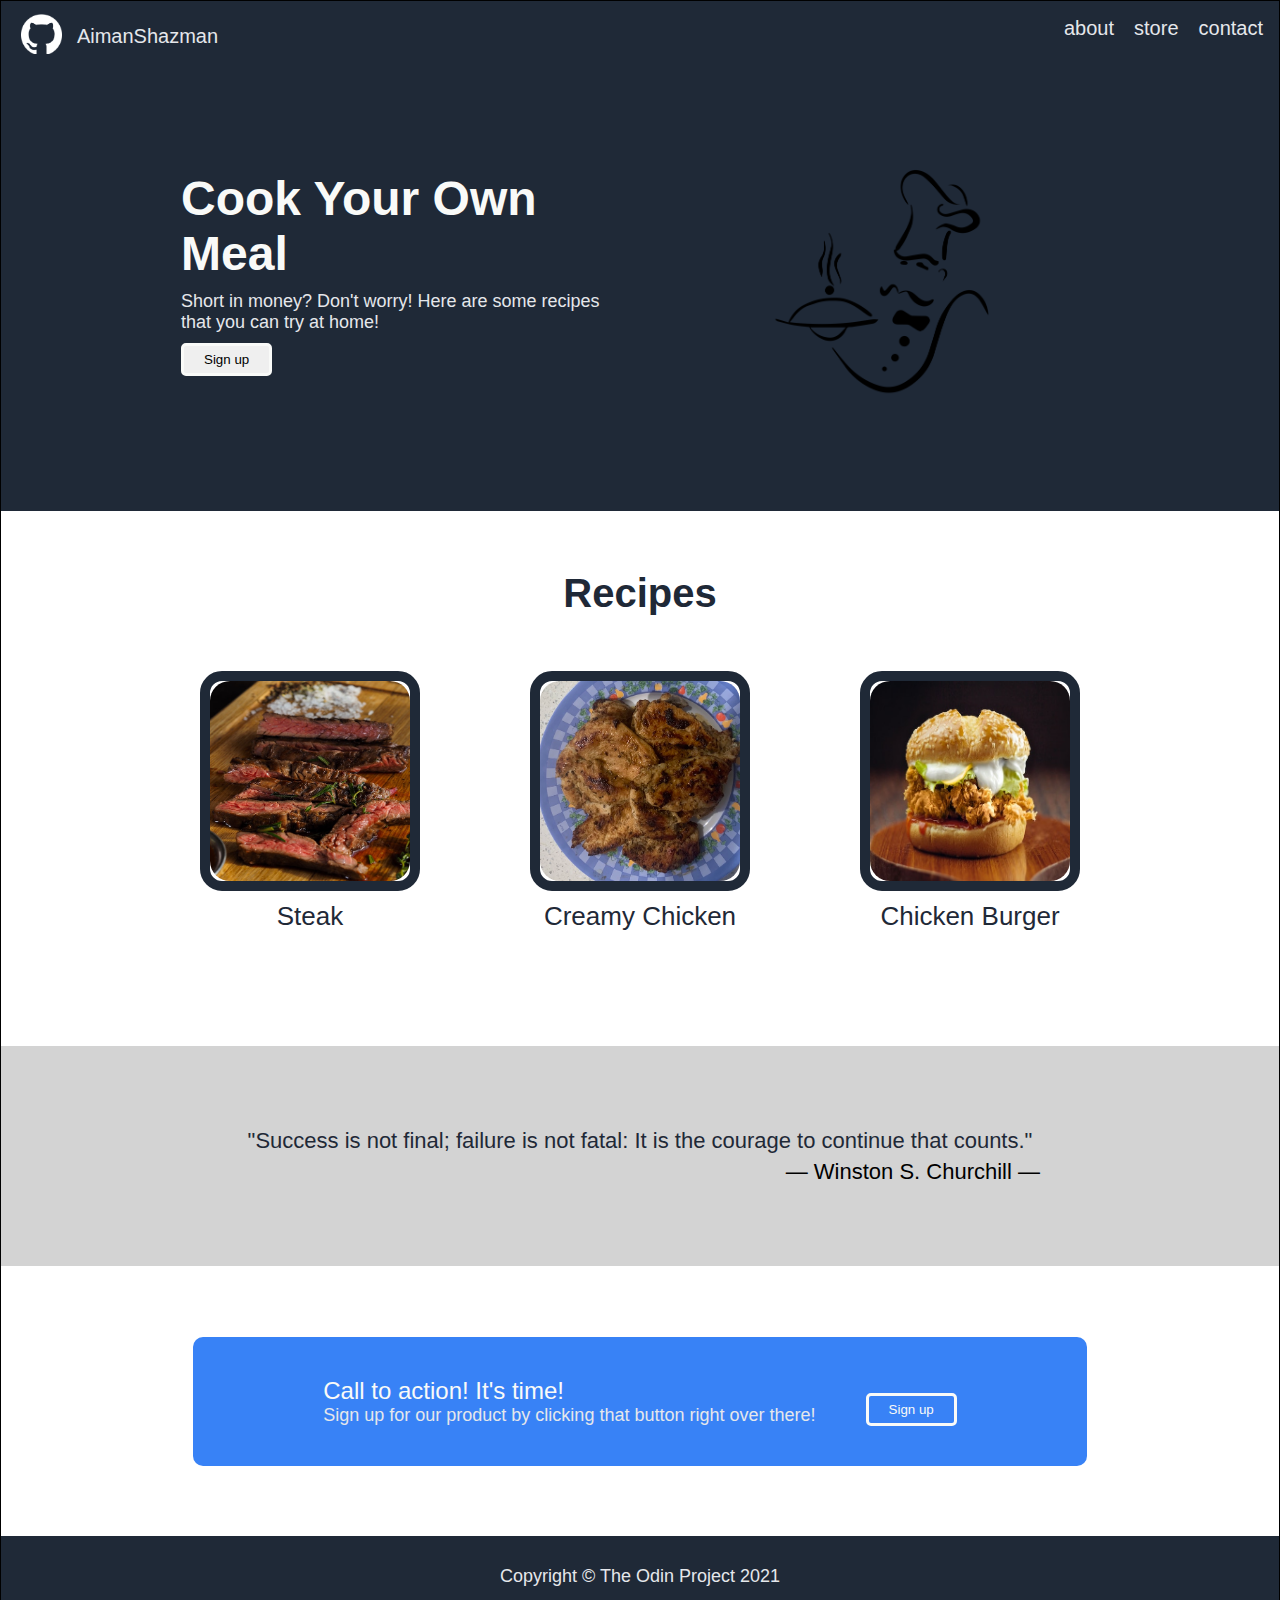
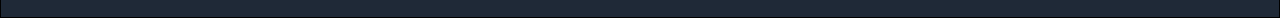
<file: index.html>
<!DOCTYPE html>
<html lang="en">
    <head>
        <meta charset="UTF-8">
        <title>Cook Your Own Meal</title>
        <link rel="stylesheet" href="styles.css">
    </head>

    <body>
        <div class="header">
            <div class="header-left">
                <div class="logo">
                    <a href="https://github.com/AimanShazman"><img src="./pictures/github-mark/github-mark-white.png" alt="Github Logo"></a>
                    <p>AimanShazman</p>
                </div>

            </div>

            <div class="header-right">
                <ul>
                    <li><a href="#">about</a></li>
                    <li><a href="#">store</a></li>
                    <li><a href="#">contact</a></li>
                </ul>
            </div>
        </div>

        <div class="body">
            <div class="container-1">
                <div class="about">
                    <div class="about-item item1">Cook Your Own Meal</div>
                    <div class="about-item item2">Short in money? Don't worry! Here are some recipes that you can try at home!</div>
                    <div class="about-item item3"><button>Sign up</button></div>
                </div>

                <div class="image"><img src="./pictures/cooking_logo.png" alt="A pictures"></div>
            </div>
    
            <div class="container-2"><p>Recipes</p></div>

            <div class="container-3">
                <div class="recipe" id="steak">
                    <div class="recipe-img"><a href="./recipes/steak.html"><img src="./pictures/steak.jpg" alt="A delicious steak"></a></div>
                    <div class="recipe-desc">Steak</div>
                </div>

                <div class="recipe" id="creamychicken">
                    <div class="recipe-img"><a href="./recipes/creamychicken.html"><img src="./pictures/creamyChicken.jpg" alt="a delicious creamy chicken"></a></div>
                    <div class="recipe-desc">Creamy Chicken</div>
                </div>

                <div class="recipe">
                    <div class="recipe-img"><a href="./recipes/chickenburger.html"><img src="./pictures/chickenBurger.jpg" alt="A delicious chicken burger"></a></div>
                    <div class="recipe-desc">Chicken Burger</div>
                </div>
            </div>

            <div class="container-4">
                <div id="quote">
                    <div class="quote">"Success is not final; failure is not fatal: It is the courage to continue that counts."</div>
                    <div class="quoter"> — Winston S. Churchill — </div>
                </div>
            </div>

            <div class="container-5">
                <div class="sign-up">
                    <div class="sign-up-left">
                        <div class="call">Call to action! It's time!</div>
                        <div class="call-desc">Sign up for our product by clicking that button right over there!</div>
                    </div>
    
                    <div class="button"><button>Sign up</button></div>
                </div>
            </div>
        </div>



        <footer>Copyright © The Odin Project 2021</footer>
    </body>
</html>
</file>
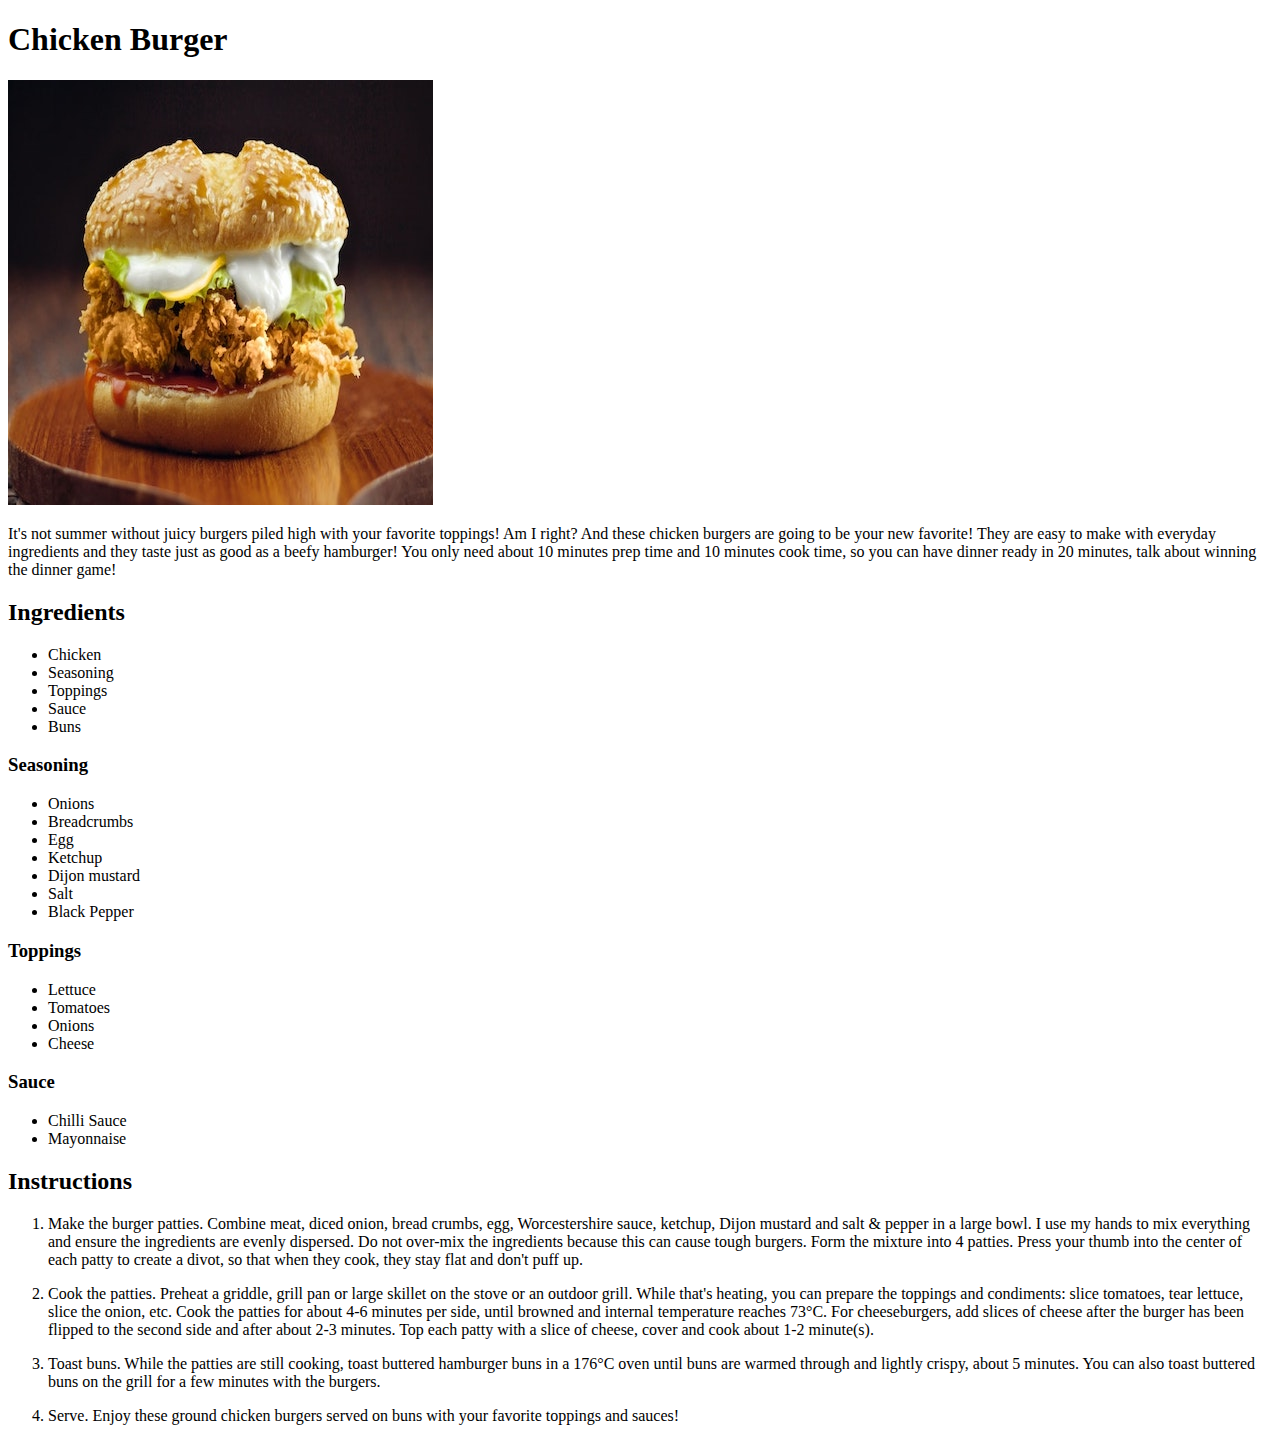
<file: recipes/chickenburger.html>
<!DOCTYPE html>

<html lang="en">
    <head>
        <meta charset="UTF-8">
        <title>Chicken Burger</title>
    </head>

    <body>
        <div class="template">
            <div class="content" id="border">
                <h1 class="title">Chicken Burger</h1>
                <img src="../pictures/chickenBurger.jpg" alt="A delicious chicken burger" class="center">
                <p>It's not summer without juicy burgers piled high with your favorite toppings! 
                    Am I right? And these chicken burgers are going to be your new favorite! They are 
                    easy to make with everyday ingredients and they taste just as good as a beefy hamburger! 
                    You only need about 10 minutes prep time and 10 minutes cook time, so you can have dinner ready 
                    in 20 minutes, talk about winning the dinner game!</p>
            </div>

            <div class="content">
                <h2>Ingredients</h2>
            <ul>
                <li>Chicken</li>
                <li>Seasoning</li>
                <li>Toppings</li>
                <li>Sauce</li>
                <li>Buns</li>
            </ul>
                <h3>Seasoning</h3>
                <ul>
                    <li>Onions</li>
                    <li>Breadcrumbs</li>
                    <li>Egg</li>
                    <li>Ketchup</li>
                    <li>Dijon mustard</li>
                    <li>Salt</li>
                    <li>Black Pepper</li>
                </ul>

                <h3>Toppings</h3>
                <ul>
                    <li>Lettuce</li>
                    <li>Tomatoes</li>
                    <li>Onions</li>
                    <li>Cheese</li>
                </ul>

                <h3>Sauce</h3>
                <ul>
                    <li>Chilli Sauce</li>
                    <li>Mayonnaise</li>
                </ul>
                
            <h2>Instructions</h2>
            <ol>
                <li><p>Make the burger patties. Combine meat, diced onion, bread crumbs, egg, Worcestershire sauce, 
                    ketchup, Dijon mustard and salt & pepper in a large bowl. I use my hands to mix everything 
                    and ensure the ingredients are evenly dispersed. Do not over-mix the ingredients because this 
                    can cause tough burgers. Form the mixture into 4 patties. Press your thumb into the center of 
                    each patty to create a divot, so that when they cook, they stay flat and don't puff up. </p></li>

                <li><p>Cook the patties. Preheat a griddle, grill pan or large skillet on the stove or an outdoor 
                    grill. While that's heating, you can prepare the toppings and condiments: slice tomatoes, 
                    tear lettuce, slice the onion, etc. Cook the patties for about 4-6 minutes per side, until browned 
                    and internal temperature reaches 73°C. For cheeseburgers, add slices of cheese after the burger 
                    has been flipped to the second side and after about 2-3 minutes. Top each patty with a slice of 
                    cheese, cover and cook about 1-2 minute(s).</p></li>    

                <li><p>Toast buns. While the patties are still cooking, toast buttered hamburger buns in a 176°C 
                    oven until buns are warmed through and lightly crispy, about 5 minutes. You can also toast 
                    buttered buns on the grill for a few minutes with the burgers.</p></li>

                <li><p>Serve. Enjoy these ground chicken burgers served on buns with your favorite toppings and sauces!</p></li>
            </ol>
            </div>
        </div>
    </body>

</html>
</file>
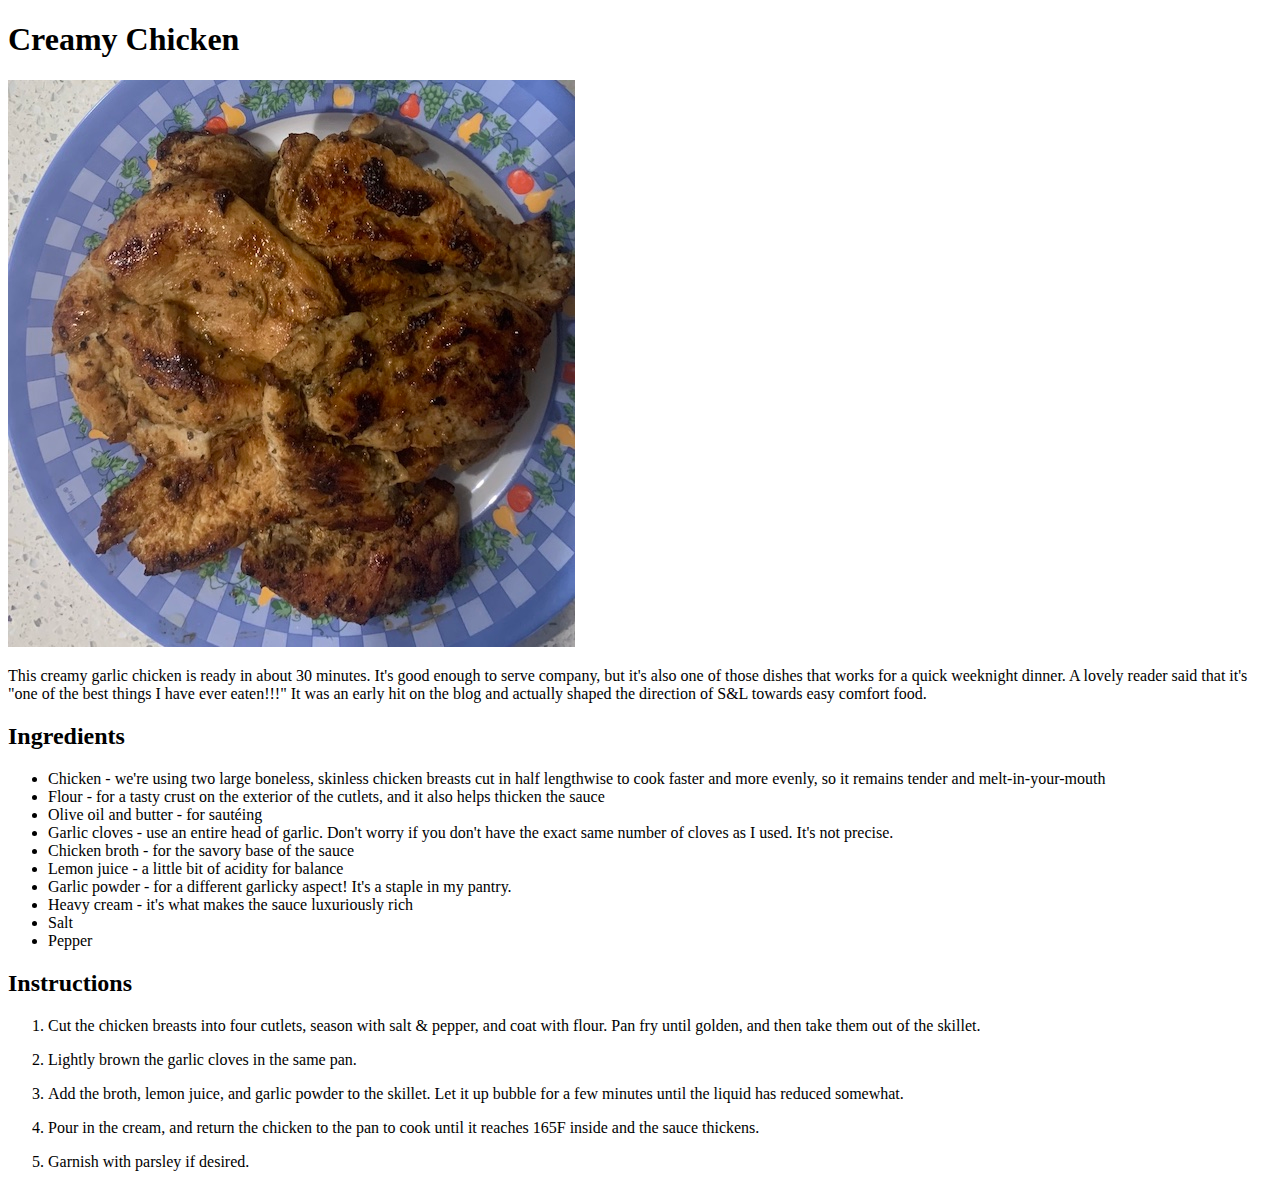
<file: recipes/creamychicken.html>
<!DOCTYPE html>

<html lang="en">
    <head>
        <meta charset="UTF-8">
        <title>Creamy Chicken</title>
    </head>

    <body>
        <div id="border">
            <h1>Creamy Chicken</h1>
            <img src="../pictures/creamyChicken.jpg">
            <p>This creamy garlic chicken is ready in about 30 minutes. It's good enough to serve company, 
            but it's also one of those dishes that works for a quick weeknight dinner. A lovely reader 
            said that it's "one of the best things I have ever eaten!!!" It was an early hit on the blog 
            and actually shaped the direction of S&L towards easy comfort food.</p>
        </div>

            <h2>Ingredients</h2>
            <ul>
                <li>Chicken - we're using two large boneless, skinless chicken breasts cut in half lengthwise to cook 
                    faster and more evenly, so it remains tender and melt-in-your-mouth</li>
                <li>Flour - for a tasty crust on the exterior of the cutlets, and it also helps thicken the sauce</li>
                <li>Olive oil and butter - for sautéing</li>
                <li>Garlic cloves - use an entire head of garlic. Don't worry if you don't have the exact same number 
                    of cloves as I used. It's not precise.</li>
                <li>Chicken broth - for the savory base of the sauce</li>
                <li>Lemon juice - a little bit of acidity for balance</li>
                <li>Garlic powder - for a different garlicky aspect! It's a staple in my pantry.</li>
                <li>Heavy cream - it's what makes the sauce luxuriously rich</li>
                <li>Salt</li>
                <li>Pepper</li>
            </ul>

            <h2>Instructions</h2>
            <ol>
                <li><p>Cut the chicken breasts into four cutlets, season with salt & pepper, and coat with flour. Pan 
                    fry until golden, and then take them out of the skillet. </p></li>
                <li><p>Lightly brown the garlic cloves in the same pan.</p></li>
                <li><p>Add the broth, lemon juice, and garlic powder to the skillet. Let it up bubble for a few minutes 
                    until the liquid has reduced somewhat.</p></li>
                <li><p>Pour in the cream, and return the chicken to the pan to cook until it reaches 165F inside and the 
                    sauce thickens.</p></li>
                <li><p>Garnish with parsley if desired.</p></li>
            </ol>
    </body>
</html>
</file>
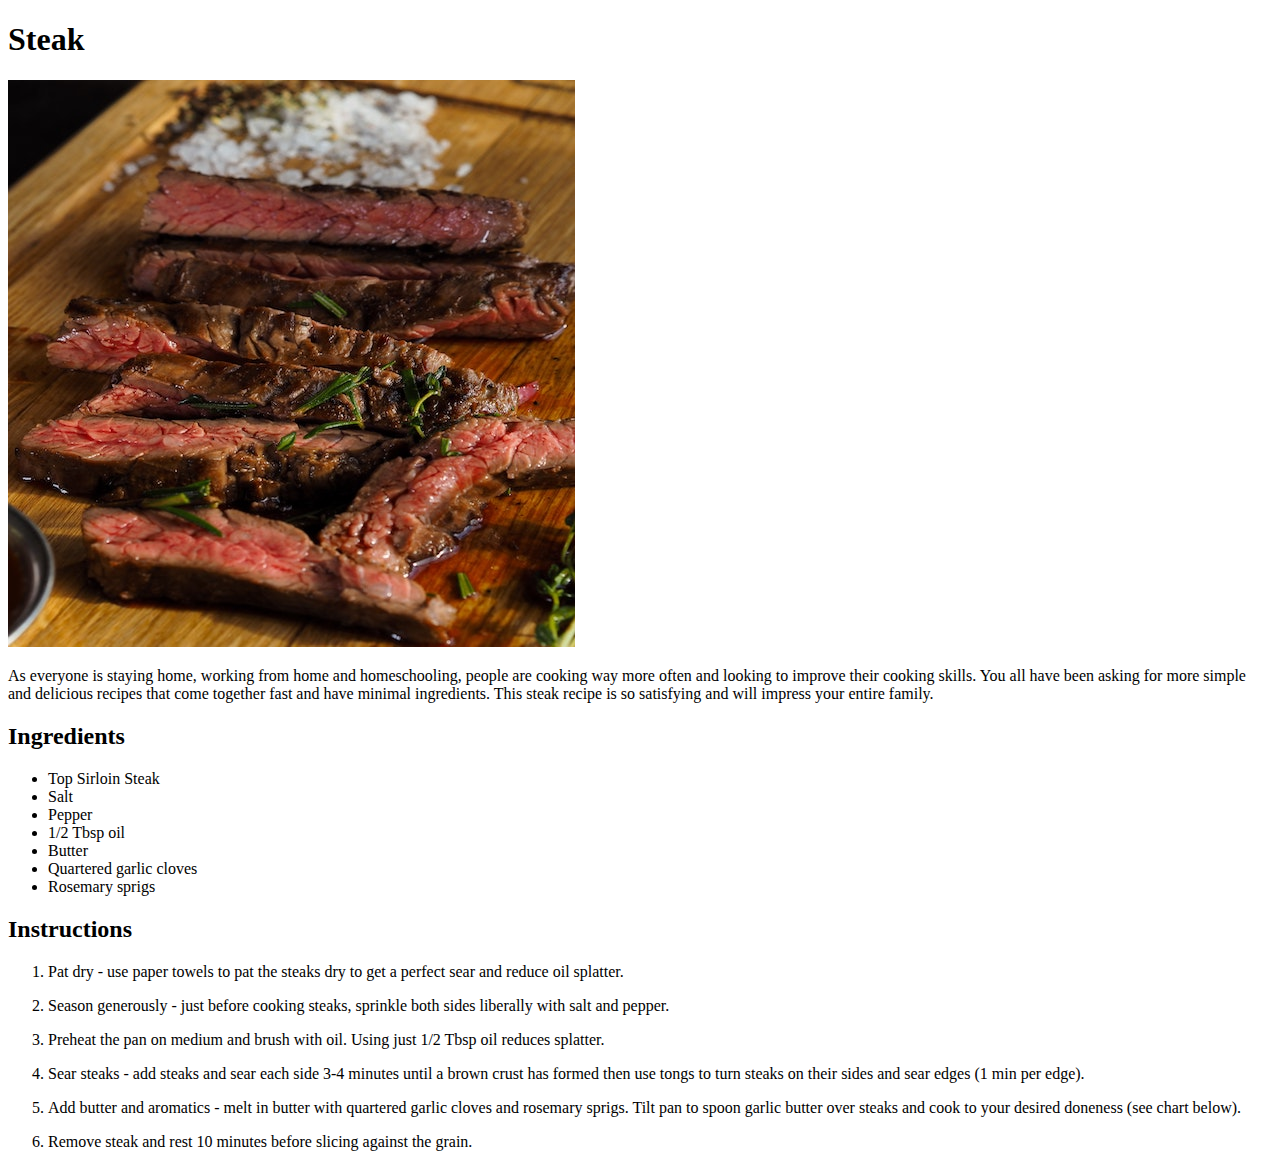
<file: recipes/steak.html>
<!DOCTYPE html>

<html lang="en">
    <head>
        <meta charset="UTF-8">
        <title>Steak</title>
    </head>

    <body>
        <div id="border">
            <h1>Steak</h1>
            <img src="../pictures/steak.jpg">
            <p>As everyone is staying home, working from home and homeschooling, people are cooking way 
            more often and looking to improve their cooking skills. You all have been asking for more 
            simple and delicious recipes that come together fast and have minimal ingredients. This steak 
            recipe is so satisfying and will impress your entire family.</p>
        </div>

            <h2>Ingredients</h2>
            <ul>
                <li>Top Sirloin Steak</li>
                <li>Salt</li>
                <li>Pepper</li>
                <li>1/2 Tbsp oil</li>
                <li>Butter</li>
                <li>Quartered garlic cloves</li>
                <li>Rosemary sprigs</li>
            </ul>

            <h2>Instructions</h2>
            <ol>
                <li><p>Pat dry - use paper towels to pat the steaks dry to get a perfect sear and reduce oil splatter.</p></li>
                <li><p>Season generously - just before cooking steaks, sprinkle both sides liberally with salt and pepper.</p></li>
                <li><p>Preheat the pan on medium and brush with oil. Using just 1/2 Tbsp oil reduces splatter.</p></li>
                <li><p>Sear steaks - add steaks and sear each side 3-4 minutes until a brown crust has formed then use tongs to 
                    turn steaks on their sides and sear edges (1 min per edge).</p></li>
                <li><p>Add butter and aromatics - melt in butter with quartered garlic cloves and rosemary sprigs. Tilt pan to 
                    spoon garlic butter over steaks and cook to your desired doneness (see chart below).</p></li>
                <li><p>Remove steak and rest 10 minutes before slicing against the grain.</p></li>

            </ol>
    </body>
</html>
</file>
<file: styles.css>
body {
    display: flex;
    flex-direction: column;
    font-family: sans-serif;
    min-height: 100vh;
    border: 1px solid black;
    margin: 0;
    padding: 0;
}

.image {
    display: flex;
    flex-wrap: wrap;
    flex: 1;
    padding:  0 30px;
}

img {
    max-width: 100%;
    max-height: auto;
    object-fit: contain;
}

.header {
    display: flex;
    background-color: #1F2937;
    height: 70px;
    justify-content: space-between;
}

.header-left {
    display: flex;
    align-items: center;
    margin: 0 20px;
    gap: 20px;
}

.logo {
    display: flex;
    gap: 15px;
    align-items: center;
}

.logo img {
    height: 40px;
    /* width: 40px; */
    object-fit: contain;
}

.logo p {
    color: #E5E7EB;
    font-size: 20px;
}

.header-right ul {
    display: flex;
    flex-direction: row;
    align-items: center;
    list-style: none;
    padding: 0;
    margin: 16px;
    gap: 20px;
    text-decoration: none;
    list-style-type: none;
}

.header-right a {
    text-decoration: none;
    color: #E5E7EB;
    font-size: 20px;
}

.body {
    display: flex;
    flex-flow: column wrap;
    flex: 1;
}

.container-1 {
    display: flex;
    flex-wrap: wrap;
    flex: 1 1 150px;
    padding: 70px 150px;
    background-color: #1F2937;
}

.container-1 .image {
    display: flex;
    justify-content: center;
}

.container-1 img {
    height: 300px;
}

.about {
    display: flex;
    flex-direction: column;
    /* max-height: 300px; */
    flex: 1;
    margin: 30px;
    background-color: #1F2937;
    gap: 10px;
}

.about-item.item1 {
    font-size: 48px;
    font-weight: bolder;
    color: #F9FAF8;
    align-self: flex-start;
    flex-grow: 0;
}

.about-item.item2 {
    align-items: center;
    font-size: 18px;
    color: #E5E7EB;
    flex-grow: 0;
}

.about-item.item3 {
    align-items: flex-start;
    flex-grow: 0;
    /* margin: 10px; */
    /* padding: 10px; */
}

.about-item button {
    border: solid #F9FAF8;
    margin: 0px;
    padding: 6px 20px;
    border-radius: 5px;
}

.container-2 {
    display: flex;
    flex: 1;
    background-color: white;
    justify-content: center;
    margin: 40px 0 0 0;
}

.container-2 p {
    font-size: 40px;
    font-weight: bolder;
    color: #1F2937;
    margin: 20px;
}

.container-3 {
    display: flex;
    flex-flow: row wrap;
    justify-content: center;
    padding: 0 40px 100px 40px;
    flex: 1;
    background-color: white;
    gap: 40px;
}

.container-3 .recipe {
    display: flex;
    flex-direction: column;
    justify-content: center;
    align-items: center;
    height: 300px;
    /* background-color: #1F2937; */
    border-radius: 10%;
    padding: 5px 35px;
}

.recipe .recipe-img {
    display: flex;
    height: 200px;
    width: 200px;
    transition: transform .2s;
    border-radius: 10%;
    flex: 1;
    border: 10px solid #1F2937;
    padding: 0px;
    margin-top: 30px;
}

.recipe .recipe-img:hover {
    transform: scale(1.3);
}

.recipe .recipe-desc {
    display: flex;
    align-items: center;
    justify-content: center;
    font-size: 26px;
    font-weight: normal;
    color: #1F2937;
    flex: 1;
}

/* #steak .recipe-img{
    border: 5px solid #F9FAF8;
    padding: 0px;
    margin-top: 30px;
} */

.recipe img {
    border-radius: 10%;
}

.container-4 {
    display: flex;
    flex-flow: column wrap;
    flex: 1 1 20vh;
    justify-content: center;
    align-items: center;
    background-color: lightgray;
    padding: 20px;
}

#quote {
    display: flex;
    flex-direction: column;
    width: 800px;
    gap: 5px;
}

.container-4 .quote {
    display: flex;
    justify-content: center;
    flex: 1;
    align-items: flex-end;
    font-size: 22px;
    font-weight: light italic;
    color: #1F2937;
}

.container-4 .quoter {
    display: flex;
    justify-content: flex-end;
    flex: 1;
    font-size: 22px;
}

.container-5 {
    display: flex;
    min-height: 30vh;
    justify-content: center;
    align-items: center;
    /* padding: 10px; */
}

.container-5 .sign-up {
    display: flex;
    background-color: #3882F6;
    padding: 40px 130px;
    justify-content: space-between;
    gap: 50px;
    border-radius: 10px;
}

.container-5 .sign-up-left {
    display: flex;
    flex-flow: column wrap;
    background-color: #3882F6;
}

.sign-up-left .call {
    font-size: 24px;
    color: #F9FAF8;
}

.sign-up .call-desc {
    font-size: 18px;
    color: #E5E7EB;
}

.sign-up .button {
    display: flex;
    align-items: flex-end;
}

.sign-up button {
    border: solid #F9FAF8;
    background-color: #3882F6;
    color: #F9FAF8;
    border-radius: 5px;
    margin: 0px;
    padding: 6px 20px;
}

footer {
    display: flex;
    justify-content: center;
    background-color: #1F2937;
    align-items: center;
    padding: 30px;
    font-size: 18px;
    color: #E5E7EB;
}
</file>
